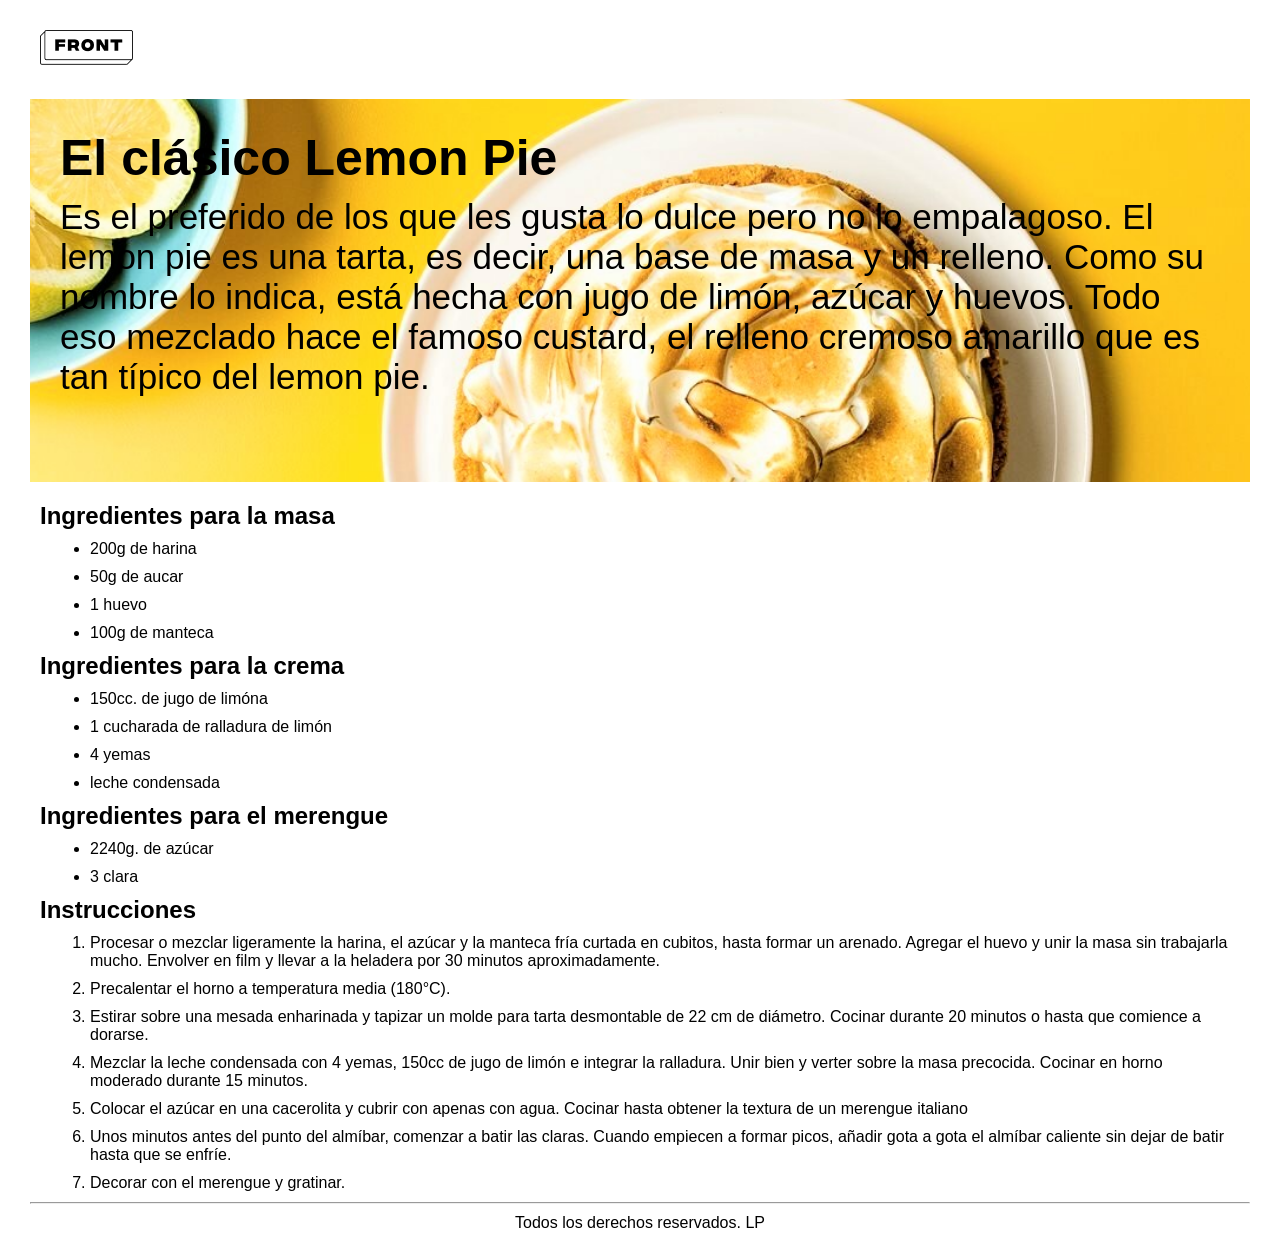
<file: index.html>
<!DOCTYPE html>
<html lang="es">

<head>
    <meta charset="UTF-8">
    <meta http-equiv="X-UA-Compatible" content="IE=edge">
    <meta name="viewport" content="width=device-width, initial-scale=1.0">
    <title>Lemmon pie</title>
    <link href="./CSS/style.css" rel="stylesheet" type="text/css">
</head>

<body>
    <header>
        <img src="img/Group.png" alt="logo frontend 1">

    </header>

    <section class="banner">
        <h1> El clásico Lemon Pie </h1>
        <p class="descripcion">Es el preferido de los que les gusta lo dulce pero no lo empalagoso. El lemon pie es una tarta, es decir, una base de masa y un relleno. Como su nombre lo indica, está hecha con jugo de limón, azúcar y huevos. Todo eso mezclado hace el famoso
            custard, el relleno cremoso amarillo que es tan típico del lemon pie.</p>
    </section>

    <section>
        <h2>Ingredientes para la masa</h2>
        <ul>
            <li>200g de harina</li>
            <li>50g de aucar</li>
            <li>1 huevo</li>
            <li>100g de manteca</li>
        </ul>

        <h2>Ingredientes para la crema</h2>
        <ul>
            <li>150cc. de jugo de limóna</li>
            <li>1 cucharada de ralladura de limón</li>
            <li>4 yemas</li>
            <li>leche condensada</li>
        </ul>

        <h2>Ingredientes para el merengue</h2>
        <ul>
            <li>2240g. de azúcar</li>
            <li>3 clara</li>
        </ul>

        <h2>Instrucciones</h2>

        <ol type="1">
            <li>Procesar o mezclar ligeramente la harina, el azúcar y la manteca fría curtada en cubitos, hasta formar un arenado. Agregar el huevo y unir la masa sin trabajarla mucho. Envolver en film y llevar a la heladera por 30 minutos aproximadamente.</li>
            <li>Precalentar el horno a temperatura media (180°C).</li>
            <li>Estirar sobre una mesada enharinada y tapizar un molde para tarta desmontable de 22 cm de diámetro. Cocinar durante 20 minutos o hasta que comience a dorarse.</li>
            <li>Mezclar la leche condensada con 4 yemas, 150cc de jugo de limón e integrar la ralladura. Unir bien y verter sobre la masa precocida. Cocinar en horno moderado durante 15 minutos.</li>
            <li>Colocar el azúcar en una cacerolita y cubrir con apenas con agua. Cocinar hasta obtener la textura de un merengue italiano</li>
            <li>Unos minutos antes del punto del almíbar, comenzar a batir las claras. Cuando empiecen a formar picos, añadir gota a gota el almíbar caliente sin dejar de batir hasta que se enfríe.</li>
            <li>Decorar con el merengue y gratinar.</li>
        </ol>
    </section>
    <hr> </hr>
    <footer style="text-align: center;">
        Todos los derechos reservados. LP
    </footer>
</body>

</html>
</file>
<file: CSS/style.css>
*{
    padding: o;
    margin: 10px;
}

body{
    font-family: Verdana, Geneva, Tahoma, sans-serif;
}

section{
    margin-top: 20px;
}


.banner{
background-image: url(../img/lemon-pie.jpg);
background-size: cover;
background-attachment: fixed;
height: 343px;
color:white;
padding: 20px;
}


h1 {
    font-size: 50px;
    color: black;
}

.descripcion {
    font-size: 35px;
    color: black;
}
</file>
